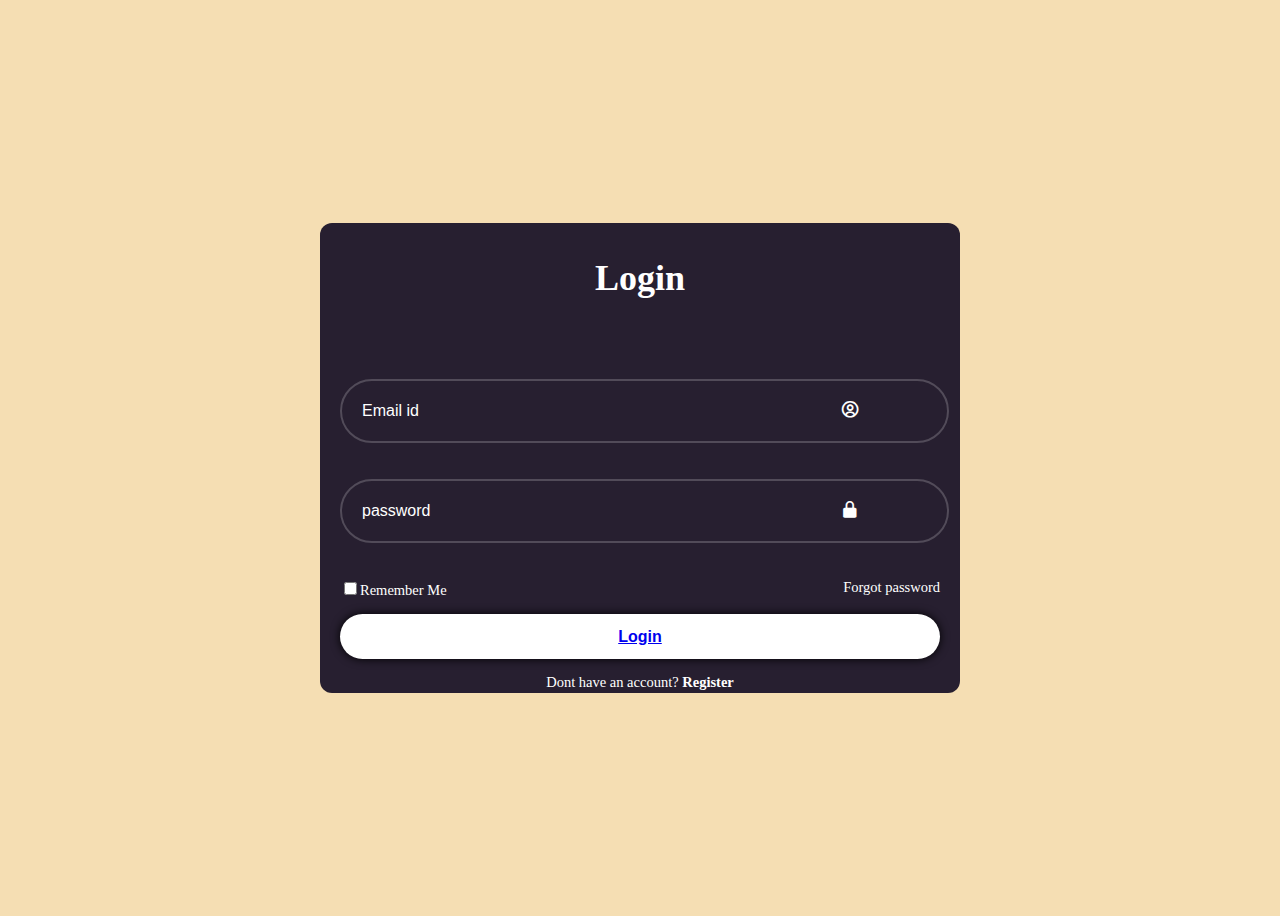
<file: index.html>
<!DOCTYPE html>
<html lang="en">
<head>
    <meta charset="UTF-8">
    <meta name="viewport" content="width=device-width, initial-scale=1.0">
    <title>Login Form | Dan Aleko</title>
    <link rel="stylesheet" href="style.css">
    <link href='https://unpkg.com/boxicons@2.1.4/css/boxicons.min.css' rel='stylesheet'>
</head>
<body>
    <div class="wrapper">
        <form action="">
            <h1>Login</h1>
            <div class="input-box">
                <input type="text" placeholder="Email id" required>
                <i class='bx bx-user-circle'></i>
            </div>
            <div class="input-box">
                <input type="password" placeholder="password" required>
                <i class='bx bxs-lock-alt' ></i>
            </div>
            <div class="remember-forgot">
                <label><input type="checkbox">Remember Me</label>
                <a href="#">Forgot password</a>
            </div>
            <button type="submit" class="btn"><a href="chart.html">Login </a> </button>
            <div class="register-link">
                <p>Dont have an account? <a href="#">Register</a></p>
            </div>
        </form>
    </div>
</body>
</html>
</file>
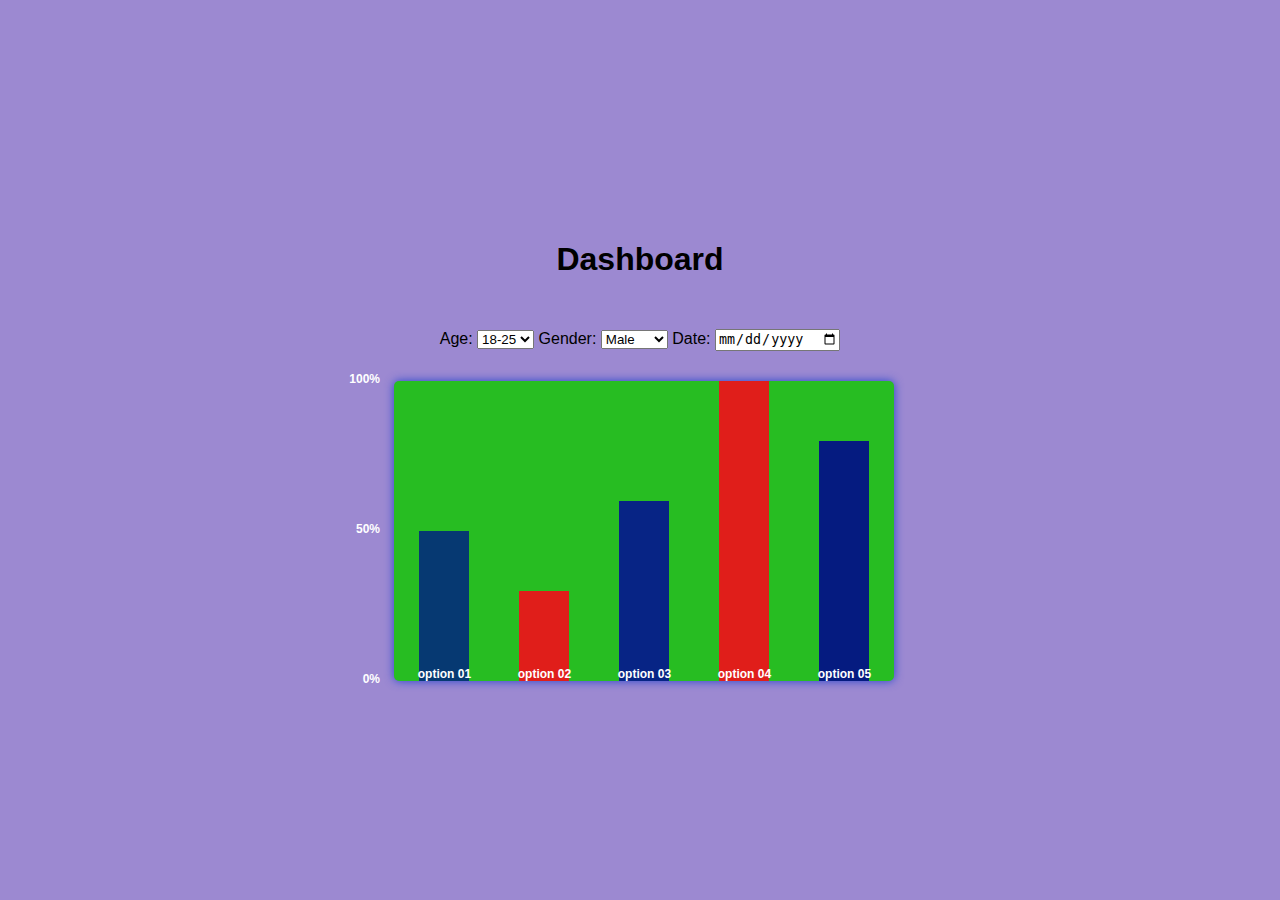
<file: chart.html>
<!DOCTYPE html>
<html lang="en">
<head>
    <meta charset="UTF-8">
    <meta name="viewport" content="width=device-width, initial-scale=1.0">
    <title>Bar chart</title>
    <link rel="stylesheet" href="chart.css">
</head>
<body>
    <header class="header">
        <h1>Dashboard</h1>
    </header>
    <main class="main-content">
        <section class="filters">
            <label for="age">Age:</label>
            <select id="age" name="age">
                <option value="18-25">18-25</option>
                <option value="26-35">26-35</option>
                <option value="36-45">36-45</option>
                <option value="46+">46+</option>
            </select>
            
            <label for="gender">Gender:</label>
            <select id="gender" name="gender">
                <option value="male">Male</option>
                <option value="female">Female</option>
                <option value="other">Other</option>
            </select>

            <label for="date">Date:</label>
            <input type="date" id="date" name="date">
        </section>
    </main>

    <div class="chart">
        <ul class="numbers">
            <li><span>100%</span></li>
            <li><span>50%</span></li>
            <li><span>0%</span></li>
        </ul>
        <ul class="bars">
            <li> <div class="Bar bar-50"></div><span>option 01</span></li>
            <li> <div class="Bar bar-30"></div><span>option 02</span></li>
            <li> <div class="Bar bar-60"></div><span>option 03</span></li>
            <li> <div class="Bar bar-100"></div><span>option 04</span></li>
            <li> <div class="Bar bar-80"></div><span>option 05</span></li>
        </ul>
    </div>

</body>
</html>
</file>
<file: style.css>
body{
    display: flex;
    justify-content: center;
    align-items: center;
    min-height: 100vh;
    background: wheat;
}
.wrapper{
    width: 600px;
    height: 450px;
    background:rgb(39, 31, 48) ;
    color: #fff;
    border-radius: 12px;
    padding: 10px 20px;
}
.wrapper h1{
    font-size: 36px;
    text-align: center;
}
.wrapper .input-box{
    position: relative;
    width: 90%;
    height: 20px;
;
    margin: 80px 0;
}
.input-box input{
    width: 100%;
    height: 100%;
    background: transparent;
    border: none;
    outline: none;
    border: 2px solid rgba(255, 255, 255, .2);
    border-radius: 50px;
    font-size: 16px;
    color: #fff;
    padding: 20px 45px 20px 20px;
}
.input-box input::placeholder{
    color: #fff;
}
.input-box i{
    position: absolute;
    right: 10px;
    top: 100%;
    transform: translate(-50%);
    font-size: 20px;
}
.wrapper .remember-forgot{
    display: flex;
    justify-content: space-between;
    font-size: 14.5px;
    margin: 15px 0 15px;
}
.remember-forgot label input{
    accent-color: #fff;
    margin-right: 3px;
}
.remember-forgot a{
    color: #fff;
    text-decoration: none;
}
.remember-forgot a:hover{
    text-decoration: underline;
}
.wrapper .btn{
    width: 100%;
    height: 45px;
    background: #fff;
    border: none;
    outline: none;
    border-radius: 40px;
    box-shadow: 0 0 10px rgba(0, 0, 0, 1);
    cursor: pointer;
    font-size: 16px;
    color: #333;
    font-weight: 600;
}
.wrapper .register-link{
    font-size: 14.5px;
    text-align: center;
    margin-top: 2px 0 15px;
}
.register-link p a{
    color: #fff;
    text-decoration: none;
    font-weight: 600;
}
.register-link p a:hover{
    text-decoration: underline;

}
</file>
<file: chart.css>
body {
    margin: 0;
    padding: 0;
    height: 100vh;
    display: flex;
    justify-content: center;
    align-items: center;
    background: #9c89d1;
    font-family: Arial, sans-serif;
    display: flex;
    justify-content: center;
    flex-direction: column;
    height: 100vh;
}

.main-content {
    margin-left: 0px;
    padding: 30px;
    flex: 0;
}

.chart {
    width: 600px;
    height: 300px;
    display: block;
}

.numbers {
    color: #fff;
    margin: 0;
    padding: 0;
    width: 50px;
    height: 100%;
    display: inline-block;
    /* float: left; */
}

.numbers li {
    list-style: none;
    height: 150px;
    position: relative;
    bottom: 145px;
}

.numbers span {
    font-size: 12px;
    font-weight: 600;
    position: absolute;
    bottom: 0;
    right: 10px;
}

.bars {
    color: #fff;
    font-size: 12px;
    font-weight: 600;
    background: #27bd22;
    margin: 0;
    padding: 0;
    display: inline-block;
    width: 500px;
    height: 300px;
    box-shadow: 0 0 10px 0 #2644cc;
    border-radius: 5px;
}

.bars li {
    display: table-cell;
    width: 100px;
    height: 300px;
    position: relative;
}

.bars span {
    width: 100%;
    height: 100;
    position: absolute;
    bottom: 0px;
    text-align: center;
}

.Bar {
    display: block;
    background: #e01e1a;
    width: 50px;
    position: absolute;
    bottom: 0;
    margin-left: 25px;
    text-align: center;
    /* box-shadow: 0 0 10px 0 rgba(21, 54, 171, 0.5); */
    transition: 0.5s;
    transition-property: background, box-shadow;
}

/* .Bar:hover {
    background: #1a46e0;
    box-shadow: 0 0 10px 0 rgba(224, 26, 114, 0.5);
    cursor: pointer;
} */

/* Set heights for different bars based on percentage */
.bar-50 {
    height: 50%;
}

.bar-30 {
    height: 30%;
}

.bar-60 {
    height: 60%;
}

.bar-100 {
    height: 100%;
}

.bar-80 {
    height: 80%;
}

.bar-50{
    background: rgb(6, 57, 114);
}

.bar-60{
    background:rgb(7, 36, 133);
}

.bar-80{
    background: #051b80;
}
</file>
